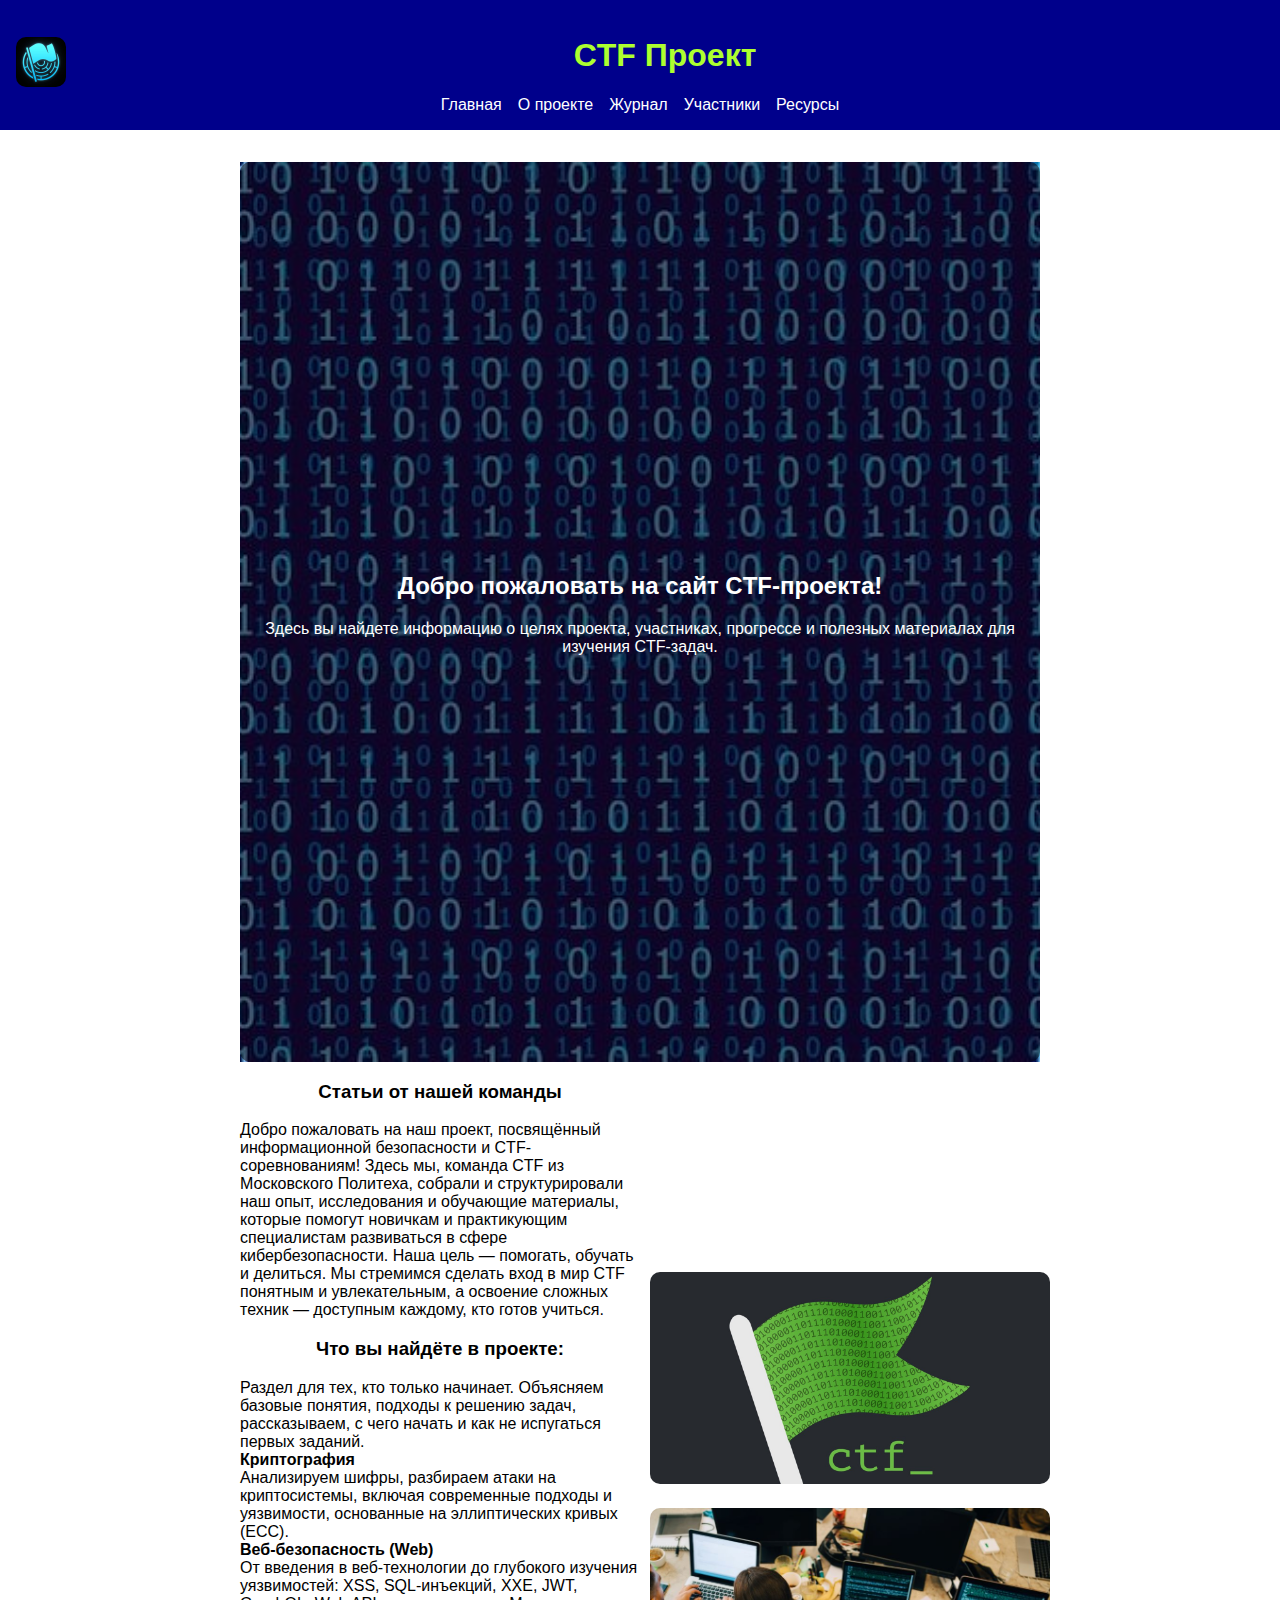
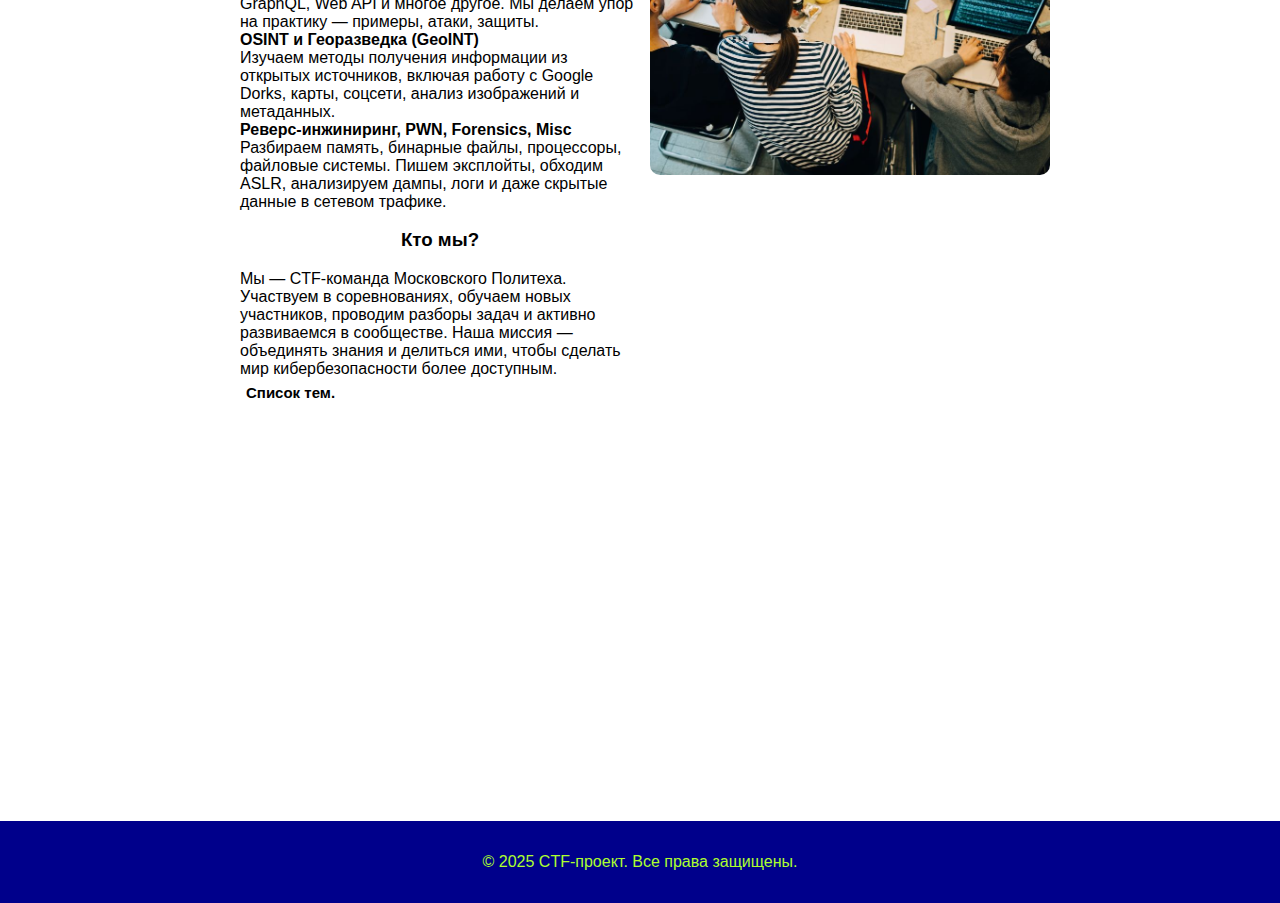
<file: site/html/Index.html>
<!DOCTYPE html>
<html lang="ru">
<head>
  <meta charset="UTF-8">
  <meta name="viewport" content="width=device-width, initial-scale=1.0">
  <title>CTF Проект</title>
  <link rel="stylesheet" href="../css/home.css">
  <link rel="icon" type="image/png" href="../src/logo.jpg">
</head>
<body>
  <header>
    <h1> <img src="../src/logo.jpg" class="logo">CTF Проект</h1>
    <nav>
      <ul>
        <li><a href="../html/Index.html">Главная</a></li>
        <li><a href="../html/about.html">О проекте</a></li>
        <li><a href="../html/journal.html">Журнал</a></li>
        <li><a href="../html/members.html">Участники</a></li>
        <li><a href="../html/resources.html">Ресурсы</a></li>
      </ul>
    </nav>
  </header>
  <main>
    <section class="intro">
      <div class="box-banner">
        <h2 class="banner">Добро пожаловать на сайт CTF-проекта!</h2>
        <p>Здесь вы найдете информацию о целях проекта, участниках, прогрессе и полезных материалах для изучения CTF-задач.</p>
      </div>
    </section>
    <div class="box-about">
      <div class="box-txt">
        <h3>Статьи от нашей команды</h3>
        <p>
          Добро пожаловать на наш проект, 
          посвящённый информационной безопасности и CTF-соревнованиям!
          Здесь мы, команда CTF из Московского Политеха, 
          собрали и структурировали наш опыт, исследования и 
          обучающие материалы, которые помогут новичкам и 
          практикующим специалистам развиваться в сфере кибербезопасности.
          Наша цель — помогать, обучать и делиться. 
          Мы стремимся сделать вход в мир CTF понятным и увлекательным, 
          а освоение сложных техник — доступным каждому, кто готов учиться.
        </p>
        <h3>Что вы найдёте в проекте:</h3>
        <p>
          Раздел для тех, кто только начинает. 
          Объясняем базовые понятия, подходы к решению задач, 
          рассказываем, с чего начать и как не испугаться первых заданий.<br/>
          <b>Криптография</b><br>
          Анализируем шифры, разбираем атаки на криптосистемы, 
          включая современные подходы и уязвимости, основанные 
          на эллиптических кривых (ECC).<br/>
          <b>Веб-безопасность (Web)</b><br/>
          От введения в веб-технологии до глубокого изучения уязвимостей: 
          XSS, SQL-инъекций, XXE, JWT, GraphQL, Web API и многое другое. 
          Мы делаем упор на практику — примеры, атаки, защиты.<br/>
          <b>OSINT и Георазведка (GeoINT)</b><br/>
          Изучаем методы получения информации из открытых источников, 
          включая работу с Google Dorks, карты, соцсети, 
          анализ изображений и метаданных.<br/>
          <b> Реверс-инжиниринг, PWN, Forensics, Misc</b><br/>
          Разбираем память, бинарные файлы, процессоры, файловые системы. 
          Пишем эксплойты, обходим ASLR, анализируем дампы, 
          логи и даже скрытые данные в сетевом трафике.<br/>
        </p>
        <h3>Кто мы?</h3>
        <p>
          Мы — CTF-команда Московского Политеха. 
          Участвуем в соревнованиях, обучаем новых участников, 
          проводим разборы задач и активно развиваемся в сообществе.
          Наша миссия — объединять знания и делиться ими, 
          чтобы сделать мир кибербезопасности более доступным.<br/>
          <a href="../html/about.html"><button>Список тем.</button></a>
        </p>
      </div>
      <div class="box-img">
        <img src="../src/ctf.jpg" class="img">
        <img src="../src/CTF-Blog.jpg" class="img">
      </div>
    </div>
    <div class="box-video">
      <div class="video">
        <iframe 
        width="360" height="315" 
        src="https://www.youtube.com/embed/MFYKmPESSO4?si=7usvx9NG1ab47CvV" 
        title="YouTube video player" frameborder="0" 
        allow="accelerometer; autoplay; clipboard-write; encrypted-media; gyroscope; picture-in-picture; web-share" 
        referrerpolicy="strict-origin-when-cross-origin" allowfullscreen>
        </iframe>
      </div>
      <div class="video">
        <iframe width="360" height="315" 
        src="https://www.youtube.com/embed/BAzqg4Oocd4?si=KshnXgTwRmkn1I3d" 
        title="YouTube video player" frameborder="0" 
        allow="accelerometer; autoplay; clipboard-write; encrypted-media; gyroscope; picture-in-picture; web-share" 
        referrerpolicy="strict-origin-when-cross-origin" allowfullscreen></iframe>
      </div>
      <div class="video">
        <iframe width="360" height="315" 
        src="https://www.youtube.com/embed/7lNTMNITcSA?si=gbzi1lPOhuksHtwt" 
        title="YouTube video player" frameborder="0" 
        allow="accelerometer; autoplay; clipboard-write; encrypted-media; gyroscope; picture-in-picture; web-share" 
        referrerpolicy="strict-origin-when-cross-origin" allowfullscreen></iframe>
      </div>
    </div>
  </main>
  <footer>
    <p>&copy; 2025 CTF-проект. Все права защищены.</p>
  </footer>
</body>
</html>
</file>
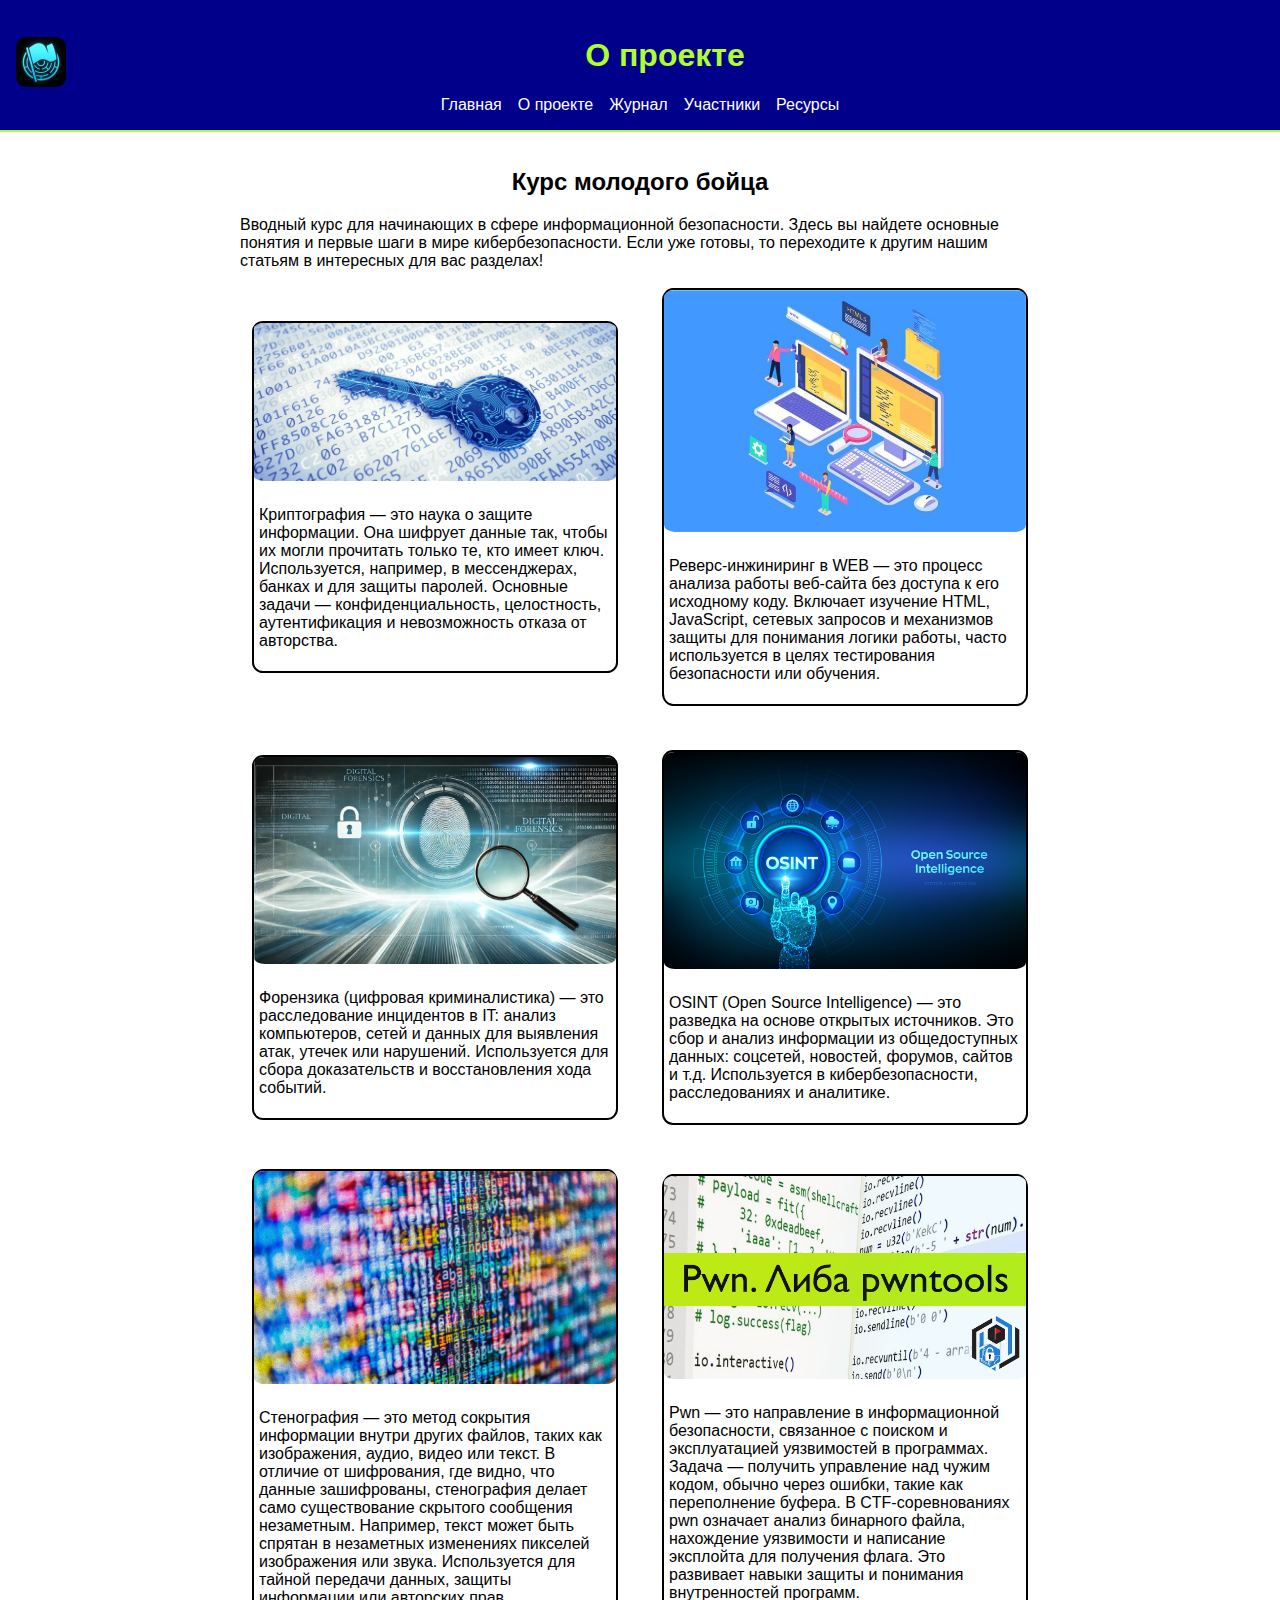
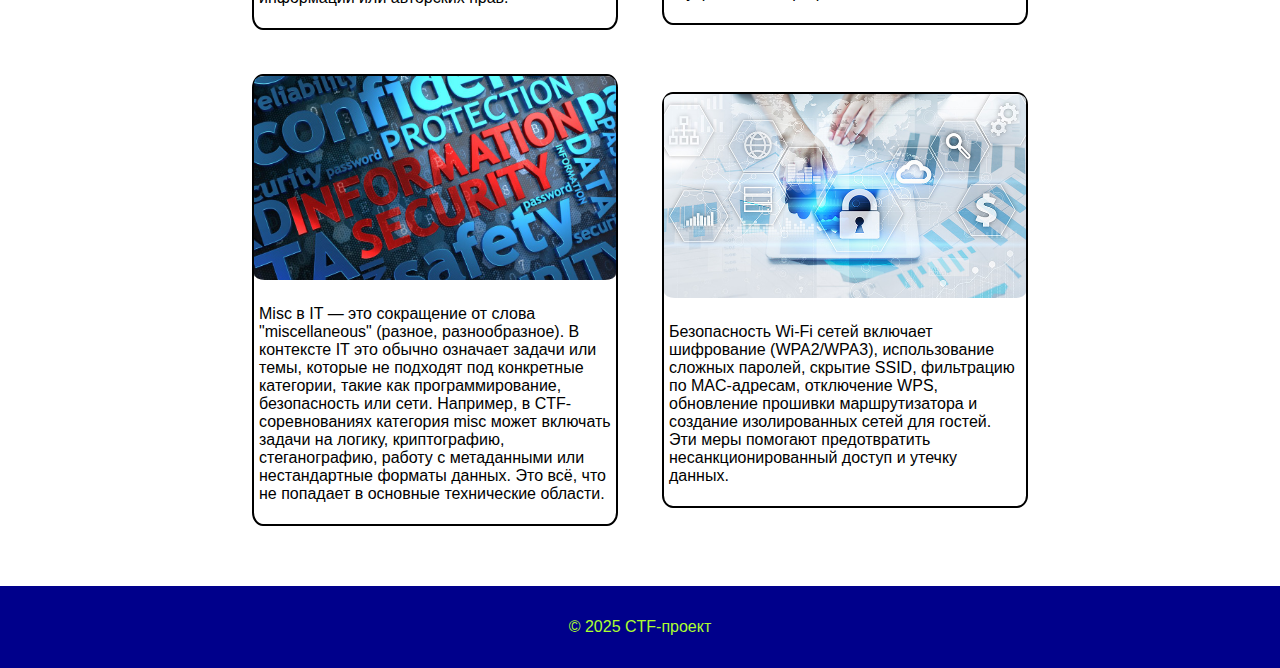
<file: site/html/about.html>
<!DOCTYPE html>
<html lang="ru">
<head>
  <meta charset="UTF-8">
  <title>О проекте</title>
  <link rel="stylesheet" href="../css/about.css">
  <link rel="icon" type="image/png" href="../src/logo.jpg">
</head>
<body>
  <header>
    <h1><img src="../src/logo.jpg" class="logo">О проекте</h1>
    <nav>
      <ul>
        <li><a href="../html/Index.html">Главная</a></li>
        <li><a href="../html/about.html">О проекте</a></li>
        <li><a href="../html/journal.html">Журнал</a></li>
        <li><a href="../html/members.html">Участники</a></li>
        <li><a href="../html/resources.html">Ресурсы</a></li>
      </ul>
    </nav>
  </header>
  <main>
    <section>
      <h2 class="banner"> Курс молодого бойца</h2>
      <p>
        Вводный курс для начинающих в сфере информационной безопасности. 
        Здесь вы найдете основные понятия и первые шаги в мире кибербезопасности. 
        Если уже готовы, то переходите к другим нашим статьям в интересных для вас разделах!
      </p>
    </section>
    <div class="container">
      <a href="https://github.com/AnaktaCTF/CTF/tree/main/Cryptography">
        <div class="box-topics">
            <div class="box-img">
              <img src="../src/Криптография.png" class="img">
            </div>
            <div class="box-txt">
              <p>
                Криптография — это наука о защите информации. 
                Она шифрует данные так, чтобы их могли прочитать только те, 
                кто имеет ключ. Используется, например, в мессенджерах, 
                банках и для защиты паролей. 
                Основные задачи — конфиденциальность, целостность, 
                аутентификация и невозможность отказа от авторства.
              </p>
            </div>
        </div>
      </a>
      <a href="https://github.com/AnaktaCTF/CTF/tree/main/WEB">
        <div class="box-topics">
          <div class="box-img">
            <img src="../src/web.jpg" class="img">
          </div>
          <div class="box-txt">
            <p>
              Реверс-инжиниринг в WEB — это процесс анализа работы веб-сайта без доступа к его исходному коду. 
              Включает изучение HTML, JavaScript, сетевых запросов и механизмов защиты для понимания логики работы, 
              часто используется в целях тестирования безопасности или обучения.
            </p>
          </div>
        </div>
      </a>
      <a href="https://github.com/AnaktaCTF/CTF/tree/main/Forensic">
        <div class="box-topics">
          <div class="box-img">
            <img src="../src/Форензика.jpg" class="img">
          </div>
          <div class="box-txt">
            <p>
              Форензика (цифровая криминалистика) — это расследование инцидентов в IT: 
              анализ компьютеров, сетей и данных для выявления атак, утечек или нарушений. 
              Используется для сбора доказательств и восстановления хода событий.
            </p>
          </div>
        </div>
      </a>
      <a href="https://github.com/AnaktaCTF/CTF/tree/main/OSINT">
        <div class="box-topics">
          <div class="box-img">
            <img src="../src/Osint.jpg" class="img">
          </div>
          <div class="box-txt">
            <p>
              OSINT (Open Source Intelligence) — это разведка на основе открытых источников. 
              Это сбор и анализ информации из общедоступных данных: соцсетей, новостей, форумов, 
              сайтов и т.д. Используется в кибербезопасности, расследованиях и аналитике.
            </p>
          </div>
        </div>
      </a>
      <a href="https://github.com/AnaktaCTF/CTF/tree/main/steganography">
        <div class="box-topics">
          <div class="box-img">
            <img src="../src/stenografiya.jpg" class="img">
          </div>
          <div class="box-txt">
            <p>
              Стенография — это метод сокрытия информации внутри других файлов, 
              таких как изображения, аудио, видео или текст. 
              В отличие от шифрования, где видно, что данные зашифрованы, 
              стенография делает само существование скрытого сообщения незаметным. 
              Например, текст может быть спрятан в незаметных изменениях пикселей изображения или звука. 
              Используется для тайной передачи данных, защиты информации или авторских прав.
            </p>
          </div>
        </div>
      </a>
      <a href="https://github.com/AnaktaCTF/CTF/tree/main/PWN">
        <div class="box-topics">
          <div class="box-img">
            <img src="../src/pwn.jpg" class="img">
          </div>
          <div class="box-txt">
            <p>
              Pwn — это направление в информационной безопасности, связанное с поиском и эксплуатацией уязвимостей в программах. 
              Задача — получить управление над чужим кодом, обычно через ошибки, такие как переполнение буфера. 
              В CTF-соревнованиях pwn означает анализ бинарного файла, нахождение уязвимости и написание эксплойта для получения флага. 
              Это развивает навыки защиты и понимания внутренностей программ.
            </p>
          </div>
        </div>
      </a>
      <a href="https://github.com/AnaktaCTF/CTF/tree/main/Misc">
        <div class="box-topics">
          <div class="box-img">
            <img src="../src/misc.jpg" class="img">
          </div>
          <div class="box-txt">
            <p>
              Misc в IT — это сокращение от слова "miscellaneous" (разное, разнообразное). 
              В контексте IT это обычно означает задачи или темы, 
              которые не подходят под конкретные категории, такие как программирование, 
              безопасность или сети. Например, в CTF-соревнованиях категория misc может включать задачи на логику, 
              криптографию, стеганографию, работу с метаданными или нестандартные форматы данных. 
              Это всё, что не попадает в основные технические области.
            </p>
          </div>
        </div>
      </a>
      <a href="https://github.com/AnaktaCTF/CTF/tree/main/RealLife">
        <div class="box-topics">
          <div class="box-img">
            <img src="../src/wi-fi.jpg" class="img">
          </div>
          <div class="box-txt">
            <p>
              Безопасность Wi-Fi сетей включает шифрование (WPA2/WPA3), 
              использование сложных паролей, скрытие SSID, фильтрацию по MAC-адресам, 
              отключение WPS, обновление прошивки маршрутизатора и создание изолированных сетей для гостей. 
              Эти меры помогают предотвратить несанкционированный доступ и утечку данных.
            </p>
          </div>
        </div>
      </a>
    </div>
  </main>
  <footer>
    <p>&copy; 2025 CTF-проект</p>
  </footer>
</body>
</html>
</file>
<file: site/css/home.css>
body {
    font-family: Arial, sans-serif;
    margin: 0;
    padding: 0;
    background: white;
    color: black;
  }
  
  header {
    background: darkblue;
    color: greenyellow;
    padding: 1rem;
    text-align: center;
    position: sticky;
    top:0;
    z-index: 100;
  }
  
  nav ul {
    list-style: none;
    padding: 0;
    margin: 0;
    display: flex;
    justify-content: center;
    gap: 1rem;
  }
  
  nav ul li a {
    color: white;
    text-decoration: none;
  }
  nav ul li a:hover{
    background-color:greenyellow;
    border:2px solid goldenrod;
    border-radius: 10px;
    cursor:pointer;
    transition: 0.5s;
    padding:5px 10px;
    color:darkblue;
    text-decoration: none;
  }
  
  nav ul li a:hover {
    text-decoration: underline;
  }
  
  main {
    padding: 2rem;
    max-width: 800px;
    margin: auto;
  }
  
  footer {
    background: darkblue;
    color: greenyellow;
    text-align: center;
    padding: 1rem;
    margin-top: 2rem;
  }
  a{
    text-decoration: none;
    color:black;
  }
  button{
    background:none;
    border: none;
    color:black;
    font-size: 15px;
    font-weight: bold;
    margin-top: 5px;
  }
  button:hover{
    background-color: darkblue;
    color:greenyellow;
    border:2px solid greenyellow;
    margin:2px;
    font-size:15px;
    padding:5px;
    cursor: pointer;
    transition: 0.5s;
    border-radius: 10px;
  }
h3{
  text-align: center;
}
.banner{
  text-align: center;
}
.intro{
  background-image: url('../src/Tema.jpg');
  background-size: cover; 
  background-position: center; 
  height: 100vh; 
  display: flex; 
  align-items: center;
  justify-content: center;
  color: white;
  text-align: center;
  position: relative;
}
.intro::before{
  content: "";
  position: absolute;
  top: 0;
  left: 0;
  height: 100%;
  width: 100%;
  background-color: rgba(0,0,0,0.5);
  z-index: 1;
  border-radius: 10px;
}
.box-banner{
  position: relative;
  z-index: 2;
}
.logo{
  border-radius: 10px;
  width: 50px;
  float:left;
}
.img{
  width: 100%;
  border-radius: 20px;
  padding:10px 10px;
}
.box-about{
  display: grid;
  grid-template-columns: repeat(2,1fr);
}
.box-img{
  margin-top:50%;
}
.box-video{
  display: flex;
  justify-content: center;
}
.video{
  margin:10px 10px;
}
</file>
<file: site/css/about.css>
body {
    font-family: Arial, sans-serif;
    margin: 0;
    padding: 0;
    background: white;
    color: black;
  }
  
  header {
    background: darkblue;
    color: greenyellow;
    padding: 1rem;
    text-align: center;
    border-bottom: 2px solid greenyellow;
    position: sticky;
    top:0;
    z-index: 100;
  }
  
  nav ul {
    list-style: none;
    padding: 0;
    margin: 0;
    display: flex;
    justify-content: center;
    gap: 1rem;
  }
  
  nav ul li a {
    color: white;
    text-decoration: none;
  }
  
  nav ul li a:hover {
    text-decoration: underline;
  }
  
  main {
    padding: 1rem;
    max-width: 800px;
    margin: auto;
  }
  
  footer {
    background: darkblue;
    color: greenyellow;
    text-align: center;
    padding: 1rem;
    margin-top: 2rem;
  }
  a{
    color:black;
    text-decoration: none;
  }
.banner{
  text-align: center;
}
.container{
  display: grid;
  grid-template-columns: repeat(2, 1fr);
  justify-content: center;
  gap:40px;
  margin:10px;
  align-items:center;
}
.box-topics{
  border:2px solid black;
  border-radius: 3%;
  justify-content: center;
  margin:2px;
}
.box-topics:hover{
  background-color: darkblue;
  color:greenyellow;
  border:2px solid greenyellow;
  transition: 0.5s;
}
.box-img{
  width: 100%;
  height: 100%;
}
.img{
  border-radius: 3%;
  width: 100%;
  height: 100%;
}
.box-txt{
  font-size: 100%;
  font-family: Arial, Helvetica, sans-serif;
  padding:5px;
}
.logo{
  border-radius: 10px;
  width: 50px;
  float:left;
}
nav ul li a:hover{
  background-color:greenyellow;
  border:2px solid goldenrod;
  border-radius: 10px;
  cursor:pointer;
  transition: 0.5s;
  padding:5px 10px;
  color:darkblue;
  text-decoration: none;
}
</file>
